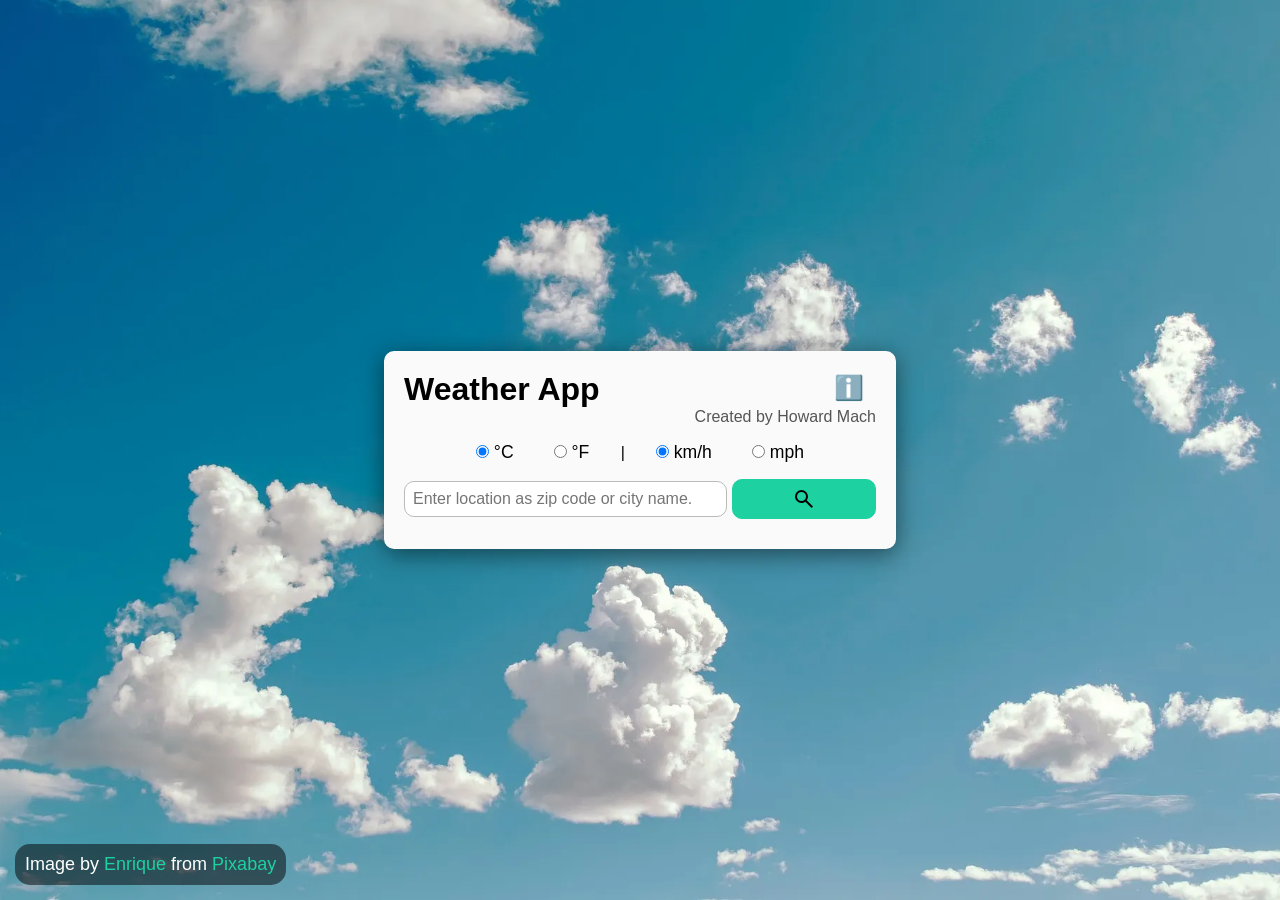
<file: index.html>
<!DOCTYPE html>
<html lang="en">
<head>
     <meta charset="UTF-8">
     <meta name="viewport" content="width=device-width, initial-scale=1.0">
     <link rel="stylesheet" href="style.css">
     <title>Weather App</title>
</head>
<body>
     <div class="container">
          <h1>Weather App</h1>
          <!-- Display your name -->
          <p class="author">Created by Howard Mach</p>
          <!-- Info button -->
          <button id="info-btn" aria-label="Info" title="About PM Accelerator">ℹ️</button>
          <!-- Modal for PM Accelerator overview -->
          <div id="info-modal" class="modal">
               <div class="modal-content">
                    <span class="close" id="close-modal">&times;</span>
                    <h2>PM Accelerator Overview</h2>
                    <p>
                         The Product Manager Accelerator Program is designed to support PM professionals through every stage of their careers. 
                         From students looking for entry-level jobs to directors looking to take on a leadership role, our program has helped over hundreds of students fulfill their career aspirations.
                    </p>
               </div>
          </div>
          <!-- Temperature and wind unit toggles -->
          <div class="unit-toggle">
               <label>
                    <input type="radio" name="temp-unit" value="celsius" id="celsius" checked> °C
               </label>
               <label>
                    <input type="radio" name="temp-unit" value="fahrenheit" id="fahrenheit"> °F
               </label>
               &nbsp;&nbsp;|&nbsp;&nbsp;
               <label>
                    <input type="radio" name="wind-unit" value="kmh" id="kmh" checked> km/h
               </label>
               <label>
                    <input type="radio" name="wind-unit" value="mph" id="mph"> mph
               </label>
          </div>
          <form class="search-box" id="search-box">
               <input type="text" name="location" placeholder="Enter location as zip code or city name." id="location-input">
               <button type="submit" aria-label="Search"><svg xmlns="http://www.w3.org/2000/svg" width="24" height="24" viewBox="0 0 24 24"><path fill="currentColor" d="m19.6 21l-6.3-6.3q-.75.6-1.725.95T9.5 16q-2.725 0-4.612-1.888T3 9.5t1.888-4.612T9.5 3t4.613 1.888T16 9.5q0 1.1-.35 2.075T14.7 13.3l6.3 6.3zM9.5 14q1.875 0 3.188-1.312T14 9.5t-1.312-3.187T9.5 5T6.313 6.313T5 9.5t1.313 3.188T9.5 14"/></svg></button>
          </form>
          <p class="errTxt" id="errTxt"></p>
          <div class="weather-details" id="weather-details">
               <h2>Weather In <span id="location">Location Name</span></h2>
               <div class="grid">
                    <div class="temperature">
                         <img src="assets/clear.svg" alt="weather-icon" width="150" height="150" id="weather-condition-icon"/>
                         <p class="temperatureTxt">
                             <span id="temperature">0</span>
                             <span id="unit-symbol">°C</span>
                         </p>
                         <p id="weather-condition-name">Clear</p>
                    </div>
                    <ul class="info">
                         <li><img src="assets/humidity.svg" alt="humidity" width="64" height="64"><span id="humidity">--</span>%</li>
                         <li>
                             <img src="assets/wind.svg" alt="wind-speed" width="64" height="64">
                             <span id="wind-speed">0</span>
                             <span id="wind-unit">km/h</span>
                         </li>
                    </ul>
               </div>
               <h2>Daily Forecast</h2>
               <div class="daily-cards" id="daily-forecast"></div>
          </div>
     </div>
     <p class="attr">Image by <a href="https://pixabay.com/users/elg21-3764790/?utm_source=link-attribution&utm_medium=referral&utm_campaign=image&utm_content=5534319">Enrique</a> from <a href="https://pixabay.com//?utm_source=link-attribution&utm_medium=referral&utm_campaign=image&utm_content=5534319">Pixabay</a></p>
     <script src="script.js"></script>
     <script>
          function normalizeLocationInput(input) {
            // Split by comma, trim each part, and join with ', '
            return input
                .split(',')
                .map(part => part.trim())
                .filter(Boolean)
                .join(', ');
          }
     </script>
</body>
</html>
</file>
<file: style.css>
*{
     margin: 0;
     padding: 0;
     box-sizing: border-box;
     font-family: 'Segoe UI', Tahoma, Geneva, Verdana, sans-serif;
}
body{
     position: relative;
     background: url("assets/bg.webp") no-repeat center/cover;
     min-height: 100vh;
     display: flex;
     justify-content: center;
     align-items: center;
     padding: 15px;
}
.attr{
     position: absolute;
     bottom: 15px;
     left: 15px;
     background: rgba(0,0,0,.5);
     color: #fff;
     padding: 10px;
     border-radius: 15px;
     font-size: 18px;
}
.attr a{
     color: #1dd1a1;
     text-decoration: none;
}
.attr a:hover{
     text-decoration: underline;
}
.container{
     background: #fafafa;
     padding: 20px;
     border-radius: 10px;
     box-shadow: 0 5px 25px rgba(0,0,0,.5);
     width: 100%;
     max-width: 512px;
}
.container .search-box{
     display: flex;
     justify-content: center;
     align-items: center;
     flex-wrap: wrap;
     gap: 5px;
     margin: 10px 0;
     width: 100%;
}
.container .search-box :where(input, button){
     flex-grow: 1;
     flex-shrink: 0;
     border-radius: 10px;
     padding: 0.5em;
     transition: .3s;
}
.container .search-box input{
     font-size: 16px;
     border: 1px solid #bbb;
     outline: none;
     transition: .3s;
}
.container .search-box input:focus{
     border-color: #1dd1a1;
     box-shadow: 0 0 5px #1dd1a1;
}
.container .search-box button{
     display: flex;
     align-items: center;
     justify-content: center;
     border: 1px solid #1dd1a1;
     background: #1dd1a1;
     cursor: pointer;
}
.container .search-box button:hover{
     background: #017556;
     border-color: #017556;
     color: #fff;
}
.container .weather-details{
     display: none;
     flex-direction: column;
     align-items: center;
     justify-content: flex-start;
     gap: 5px;
}
.container .weather-details.active{
     display: flex;
}
.container .weather-details .grid{
     display: grid;
     grid-template-columns: 1fr 2fr;
     gap: 10px;
}
.container .weather-details .temperature{
     display: flex;
     justify-content: center;
     align-items: center;
     flex-direction: column;
}
.container .weather-details .temperature .temperatureTxt{
     display: flex;
     justify-content: center;
     align-items: center;
     font-size: 40px;
}
.container .weather-details .info{
     display: flex;
     flex-direction: column;
     justify-content: center;
     align-items: center;
     width: 100%;
}
.container .weather-details .info li{
     display: flex;
     align-items: center;
     gap: 10px;
}
.container .daily-cards{
     display: flex;
     justify-content: flex-start;
     align-items: center;
     max-width: 512px;
     overflow-x: auto;
     padding: 15px;
     gap: 10px;
}
.container .daily-cards::-webkit-scrollbar{
     height: 10px;
}
.container .daily-cards::-webkit-scrollbar-thumb{
     background: #bbb;
     border-radius: 75px;
}
.container .daily-cards .card{
     width: 180px;
     display: flex;
     justify-content: center;
     align-items: center;
     flex-direction: column;
     box-shadow: 0 5px 10px rgba(0,0,0,.5);
     padding: 10px;
     border-radius: 10px;
     background: #fafafa;
}
.container .daily-cards .card p{
     margin: 3px 0;
}
.container .daily-cards .card .temp{
     display: flex;
     align-items: center;
}
.container .daily-cards .card .temp svg{
     width: 16px;
     height: 16px;
}
.container .daily-cards .card .temps{
     display: flex;
     justify-content: space-between;
     align-items: center;
     width: 100%;
}
.errTxt{
     color: #dc3545;
     font-size: 20px;
     font-weight: 500;
}
/* New styles for author, info button, modal, and unit toggle */
.author {
    font-size: 1rem;
    color: #555;
    margin-bottom: 0.5em;
    text-align: right;
}
#info-btn {
    background: none;
    border: none;
    font-size: 1.5rem;
    cursor: pointer;
    float: right;
    margin-top: -2.5em;
    margin-right: 0.5em;
}
.modal {
    display: none;
    position: fixed;
    z-index: 1000;
    left: 0; top: 0;
    width: 100%; height: 100%;
    overflow: auto;
    background: rgba(0,0,0,0.4);
}
.modal-content {
    background: #fff;
    margin: 10% auto;
    padding: 2em;
    border-radius: 8px;
    width: 90%;
    max-width: 400px;
    position: relative;
}
.close {
    color: #aaa;
    position: absolute;
    top: 10px; right: 20px;
    font-size: 2rem;
    font-weight: bold;
    cursor: pointer;
}
.unit-toggle {
    margin: 1em 0;
    text-align: center;
}
.unit-toggle label {
    margin: 0 1em;
    font-size: 1.1em;
    cursor: pointer;
}
@media screen and (max-width: 500px){
     .container .daily-cards{
          max-width: 275px;
     }
     .attr{
          width: 100%;
          bottom: 0;
          left: 0;
          border-radius: 0;
          text-align: center;
     }
}
@media screen and (max-width: 400px){
     .container .weather-details .grid{
          width: 100%;
          grid-template-columns: auto;
     }
     .container .weather-details .info{
          width: 100%;
          flex-direction: row;
          justify-content: space-between;
     }
     .container .weather-details .info li{
          gap: 5px;
     }
}
</file>
<file: WeatherApp/style.css>
*{
     margin: 0;
     padding: 0;
     box-sizing: border-box;
     font-family: 'Segoe UI', Tahoma, Geneva, Verdana, sans-serif;
}
body{
     position: relative;
     background: url("assets/bg.webp") no-repeat center/cover;
     min-height: 100vh;
     display: flex;
     justify-content: center;
     align-items: center;
     padding: 15px;
}
.attr{
     position: absolute;
     bottom: 15px;
     left: 15px;
     background: rgba(0,0,0,.5);
     color: #fff;
     padding: 10px;
     border-radius: 15px;
     font-size: 18px;
}
.attr a{
     color: #1dd1a1;
     text-decoration: none;
}
.attr a:hover{
     text-decoration: underline;
}
.container{
     background: #fafafa;
     padding: 20px;
     border-radius: 10px;
     box-shadow: 0 5px 25px rgba(0,0,0,.5);
     width: 100%;
     max-width: 512px;
}
.container .search-box{
     display: flex;
     justify-content: center;
     align-items: center;
     flex-wrap: wrap;
     gap: 5px;
     margin: 10px 0;
     width: 100%;
}
.container .search-box :where(input, button){
     flex-grow: 1;
     flex-shrink: 0;
     border-radius: 10px;
     padding: 0.5em;
     transition: .3s;
}
.container .search-box input{
     font-size: 16px;
     border: 1px solid #bbb;
     outline: none;
     transition: .3s;
}
.container .search-box input:focus{
     border-color: #1dd1a1;
     box-shadow: 0 0 5px #1dd1a1;
}
.container .search-box button{
     display: flex;
     align-items: center;
     justify-content: center;
     border: 1px solid #1dd1a1;
     background: #1dd1a1;
     cursor: pointer;
}
.container .search-box button:hover{
     background: #017556;
     border-color: #017556;
     color: #fff;
}
.container .weather-details{
     display: none;
     flex-direction: column;
     align-items: center;
     justify-content: flex-start;
     gap: 5px;
}
.container .weather-details.active{
     display: flex;
}
.container .weather-details .grid{
     display: grid;
     grid-template-columns: 1fr 2fr;
     gap: 10px;
}
.container .weather-details .temperature{
     display: flex;
     justify-content: center;
     align-items: center;
     flex-direction: column;
}
.container .weather-details .temperature .temperatureTxt{
     display: flex;
     justify-content: center;
     align-items: center;
     font-size: 40px;
}
.container .weather-details .info{
     display: flex;
     flex-direction: column;
     justify-content: center;
     align-items: center;
     width: 100%;
}
.container .weather-details .info li{
     display: flex;
     align-items: center;
     gap: 10px;
}
.container .daily-cards{
     display: flex;
     justify-content: flex-start;
     align-items: center;
     max-width: 512px;
     overflow-x: auto;
     padding: 15px;
     gap: 10px;
}
.container .daily-cards::-webkit-scrollbar{
     height: 10px;
}
.container .daily-cards::-webkit-scrollbar-thumb{
     background: #bbb;
     border-radius: 75px;
}
.container .daily-cards .card{
     width: 180px;
     display: flex;
     justify-content: center;
     align-items: center;
     flex-direction: column;
     box-shadow: 0 5px 10px rgba(0,0,0,.5);
     padding: 10px;
     border-radius: 10px;
     background: #fafafa;
}
.container .daily-cards .card p{
     margin: 3px 0;
}
.container .daily-cards .card .temp{
     display: flex;
     align-items: center;
}
.container .daily-cards .card .temp svg{
     width: 16px;
     height: 16px;
}
.container .daily-cards .card .temps{
     display: flex;
     justify-content: space-between;
     align-items: center;
     width: 100%;
}
.errTxt{
     color: #dc3545;
     font-size: 20px;
     font-weight: 500;
}
/* New styles for author, info button, modal, and unit toggle */
.author {
    font-size: 1rem;
    color: #555;
    margin-bottom: 0.5em;
    text-align: right;
}
#info-btn {
    background: none;
    border: none;
    font-size: 1.5rem;
    cursor: pointer;
    float: right;
    margin-top: -2.5em;
    margin-right: 0.5em;
}
.modal {
    display: none;
    position: fixed;
    z-index: 1000;
    left: 0; top: 0;
    width: 100%; height: 100%;
    overflow: auto;
    background: rgba(0,0,0,0.4);
}
.modal-content {
    background: #fff;
    margin: 10% auto;
    padding: 2em;
    border-radius: 8px;
    width: 90%;
    max-width: 400px;
    position: relative;
}
.close {
    color: #aaa;
    position: absolute;
    top: 10px; right: 20px;
    font-size: 2rem;
    font-weight: bold;
    cursor: pointer;
}
.unit-toggle {
    margin: 1em 0;
    text-align: center;
}
.unit-toggle label {
    margin: 0 1em;
    font-size: 1.1em;
    cursor: pointer;
}
@media screen and (max-width: 500px){
     .container .daily-cards{
          max-width: 275px;
     }
     .attr{
          width: 100%;
          bottom: 0;
          left: 0;
          border-radius: 0;
          text-align: center;
     }
}
@media screen and (max-width: 400px){
     .container .weather-details .grid{
          width: 100%;
          grid-template-columns: auto;
     }
     .container .weather-details .info{
          width: 100%;
          flex-direction: row;
          justify-content: space-between;
     }
     .container .weather-details .info li{
          gap: 5px;
     }
}
</file>
